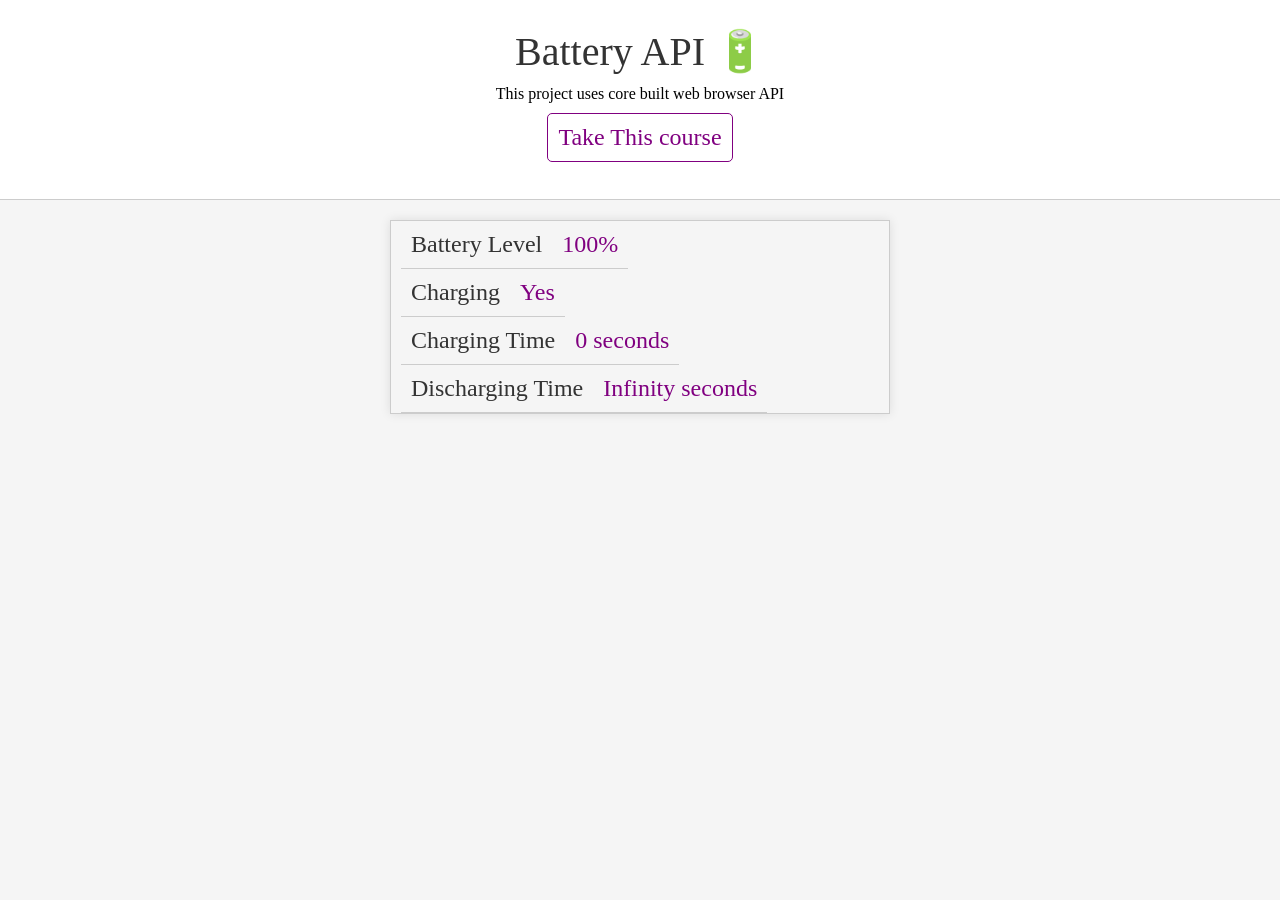
<file: battery-api/index.html>
<!DOCTYPE html>
<html lang="en">
  <head>
    <meta charset="UTF-8" />
    <meta http-equiv="X-UA-Compatible" content="IE=edge" />
    <meta name="viewport" content="width=device-width, initial-scale=1.0" />
    <title>Battery API</title>
    <link rel="stylesheet" href="main.css" />
  </head>
  <body>
    <header>
      <h1>Battery API 🔋</h1>
      <p>This project uses core built web browser API</p>
      <a href="">Take This course</a>
    </header>

    <div class="battery-container">
      <div class="item">
        <h3>Battery Level</h3>
        <span class="batteryLevel">Yes</span>
      </div>
      <div class="item">
        <h3>Charging</h3>
        <span class="batteryCharging">Yes</span>
      </div>
      <div class="item">
        <h3>Charging Time</h3>
        <span class="batteryChargingTime">Yes</span>
      </div>
      <div class="item">
        <h3>Discharging Time</h3>
        <span class="batteryDisChargingTime">Yes</span>
      </div>
    </div>
    <script src="script.js"></script>
  </body>
</html>
</file>
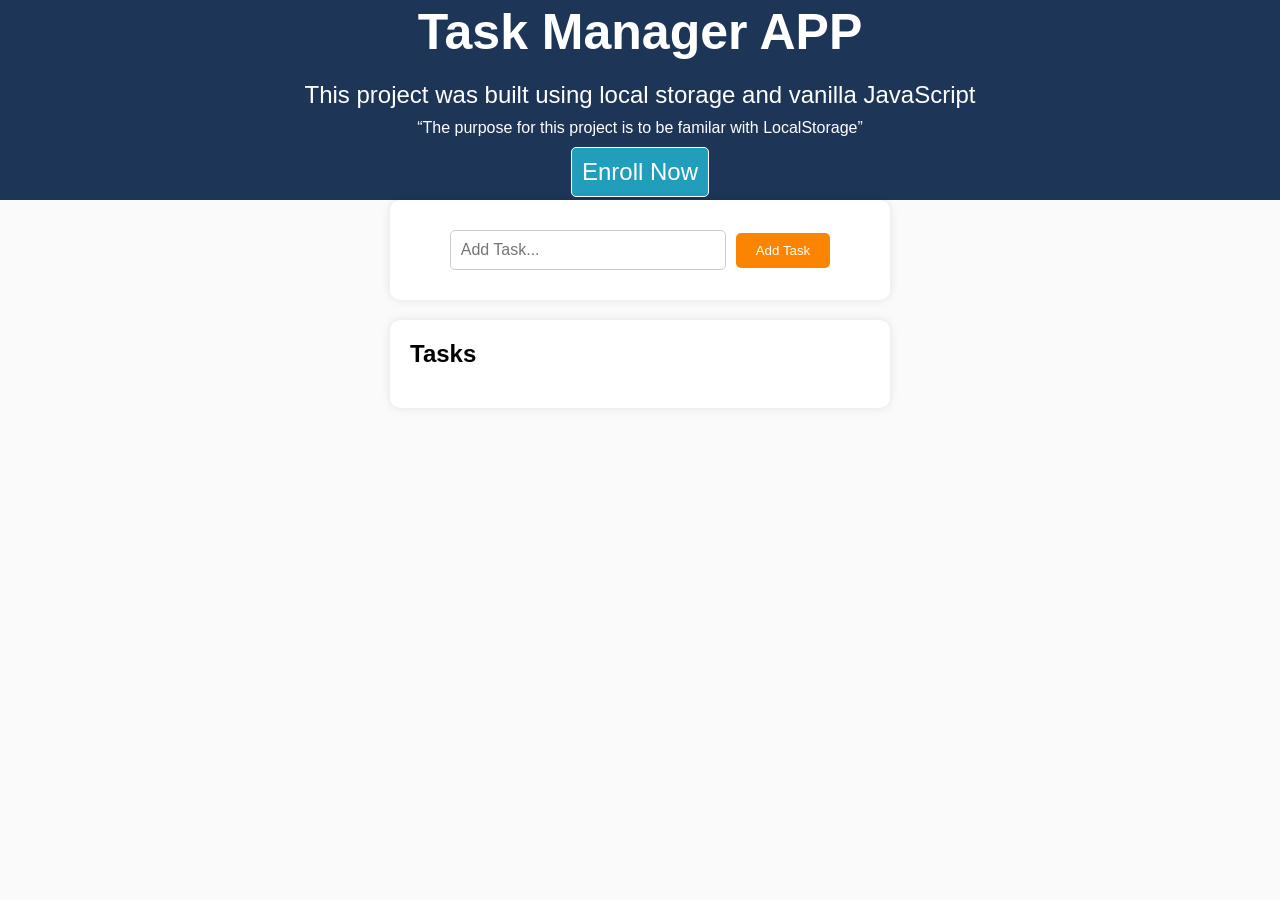
<file: localstorage-task-manager/index.html>
<!DOCTYPE html>
<html lang="en">
  <head>
    <meta charset="UTF-8" />
    <meta http-equiv="X-UA-Compatible" content="IE=edge" />
    <meta name="viewport" content="width=device-width, initial-scale=1.0" />
    <title>LocalStorage</title>
    <link rel="stylesheet" href="main.css">
  </head>
  <body>
   <header>
    <h1>Task Manager APP</h1>
    <p>
      This project was built using local storage and vanilla JavaScript
    </p>
    <q>The purpose for this project is to be familar with LocalStorage</q>
    <a target="_blank" href="https://www.unikaksha.com/">Enroll Now</a>
   </header>

    <main>
      <section id="add-task">
        <form>
          <input id="input" type="text" placeholder="Add Task..." />
          <button  type="submit">Add Task</button>
        </form>
      </section>

      <section id="tasks">
        <h2>Tasks</h2>
        <ul id="list-container">
          <!-- <li id="item">
            <span>Task 1</span>
            <button id="delete">X</button>
          </li> -->
        </ul>
      </section>

      <script src="script.js"></script>
  </body>
</html>
</file>
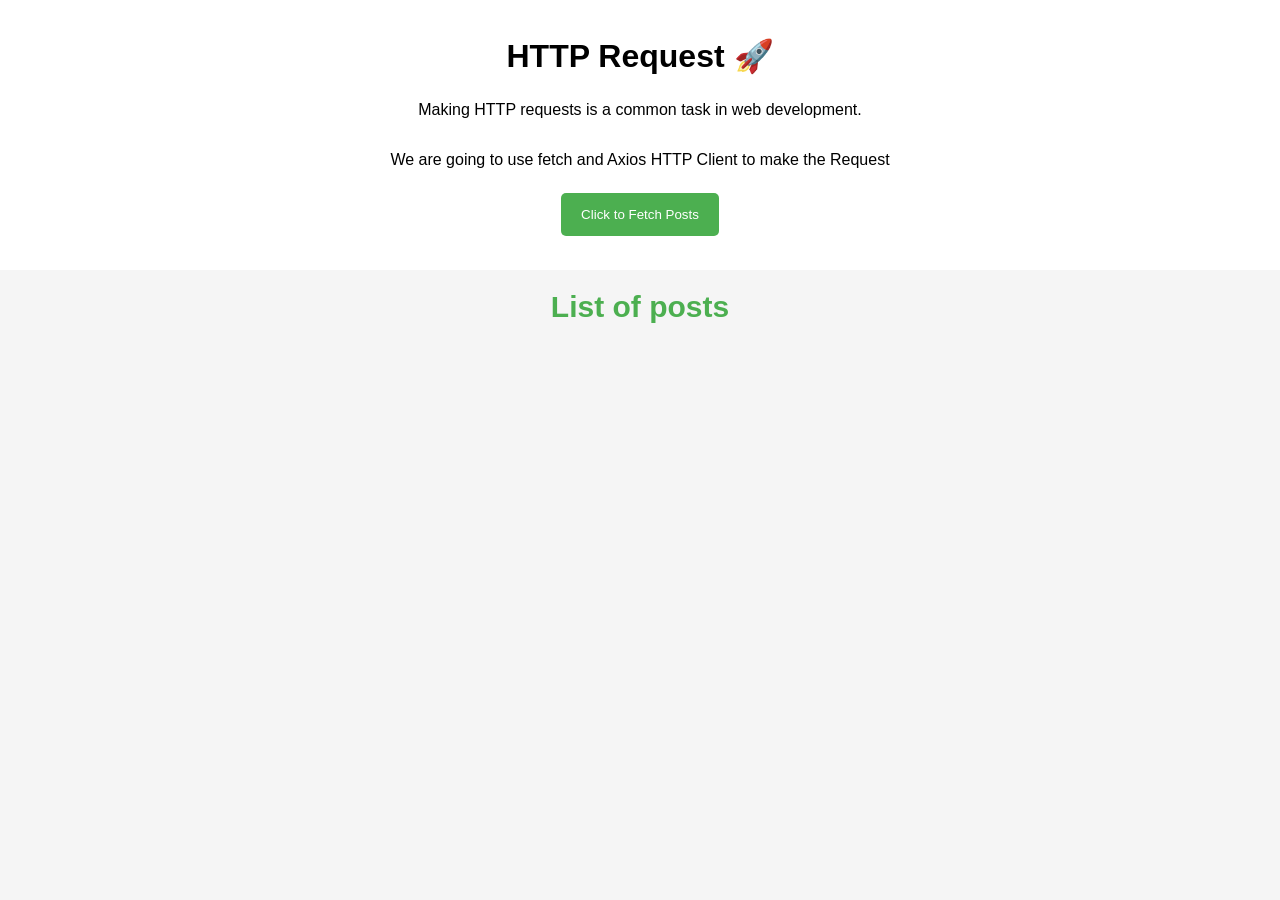
<file: fetch-api/post-app/index.html>
<!DOCTYPE html>
<html lang="en">
  <head>
    <meta charset="UTF-8" />
    <meta http-equiv="X-UA-Compatible" content="IE=edge" />
    <meta name="viewport" content="width=device-width, initial-scale=1.0" />
    <title>HTTP Request</title>
    <link rel="stylesheet" href="style.css">
  </head>
  <body>
    <header>
      <h1>HTTP Request 🚀</h1>
      <p>Making HTTP requests is a common task in web development.</p>
      <p>We are going to use fetch and Axios HTTP Client to make the Request</p>
      <button id="btn">Click to Fetch Posts</button>
    </header>
    <h1 class="title">List of posts</h1>
    <div class="container">
      <!-- <div class="card">
        <div class="card-title">
          <h2>Post 1</h2>
        </div>
        <div class="card-body">
          <p>
            Lorem ipsum dolor sit amet consectetur adipisicing elit. Quisquam,
            quidem.
          </p>
        </div>
      </div> -->
    </div>
    <script src="script.js"></script>
  </body>
</html>
</file>
<file: battery-api/main.css>
* {
  margin: 0;
  padding: 0;
  box-sizing: border-box;
}
body {
  background-color: #f5f5f5;
}
header {
  background-color: #fff;
  padding: 10px 0;
  border-bottom: 1px solid #ccc;
  display: flex;
  align-items: center;
  height: 200px;
  flex-direction: column;
  justify-content: center;
}

h1 {
  font-size: 2.5rem;
  font-weight: 400;
  color: #333;
  margin-bottom: 10px;
}

.battery-container {
  display: flex;
  align-items: flex-start;
  justify-content: center;
  margin-bottom: 10px;
  flex-direction: column;
  max-width: 500px;
  border: 1px solid #ccc;
  box-shadow: 0 0 10px rgba(0, 0, 0, 0.1);
  margin: 0 auto;
  margin-top: 20px;
}

.item {
  margin: 0 10px;
  display: flex;
  align-items: center;
  justify-content: center;
  padding: 10px;
  border-bottom: 1px solid #ccc;
}

h3 {
  font-size: 1.5rem;
  font-weight: 400;
  color: #333;
  margin-right: 20px;
}

span {
  font-size: 1.5rem;
  font-weight: 400;
  color: purple;
}

a {
  text-decoration: none;
  color: purple;
  padding: 10px;
  border: 1px solid purple;
  border-radius: 5px;
  margin: 10px;
  font-size: 1.5rem;
  font-weight: 400;
}
</file>
<file: localstorage-task-manager/main.css>
* {
  margin: 0;
  padding: 0;
  box-sizing: border-box;
}

body {
  font-family: "Poppins", sans-serif;
  background: #fafafa;
}
header {
  background-color: #1d3557;
  color: #fff;
  padding: 10px;
  height: 200px;
  display: flex;
  justify-content: center;
  align-items: center;
  flex-direction: column;
}

header p {
  font-size: 1.5rem;
  margin-top: 10px;
}
header a {
  text-decoration: none;
  color: #fff;
  font-size: 1.5rem;
  margin-top: 10px;
  border: 1px solid #fff;
  padding: 10px 20px;
  border-radius: 5px;
  transition: 0.5s;
  background-color: #219ebc;
  padding: 10px;
}
header q {
  margin-top: 10px;
}
header a:hover {
  background-color: #fff;
  color: #219ebc;
}
h1 {
  font-size: 50px;
  font-weight: 700;
  margin-bottom: 10px;
}

main {
  display: flex;
  justify-content: center;
  align-items: center;
  flex-direction: column;
}

form {
  width: 500px;
  background-color: #fff;
  padding: 20px;
  border-radius: 10px;
  box-shadow: 0 0 10px rgba(0, 0, 0, 0.1);
  display: flex;
  justify-content: center;
  align-items: center;
  min-height: 100px;
}

form input {
  width: 60%;
  padding: 10px;
  border: 1px solid #ccc;
  border-radius: 5px;
  outline: none;
  font-size: 16px;
}

form button {
  background-color: #fb8500;
  color: #fff;
  padding: 10px 20px;
  border: none;
  border-radius: 5px;
  margin-left: 10px;
  cursor: pointer;
}

#tasks {
  width: 500px;
  background-color: #fff;
  padding: 20px;
  border-radius: 10px;
  box-shadow: 0 0 10px rgba(0, 0, 0, 0.1);
  margin-top: 20px;
}

#list-container {
  margin-top: 20px;
  display: flex;
  flex-direction: column;
  justify-content: center;
  align-items: space-between;
}

#item {
  display: flex;
  justify-content: space-between;
  align-items: center;
  margin-bottom: 10px;
  background: #fff;
  padding: 10px;
  border-radius: 5px;
  box-shadow: 0 0 10px rgba(0, 0, 0, 0.1);
}
#item span {
  font-size: 16px;
  font-weight: 500;
}
#item:hover {
  transform: scale(1.02);
  transition: all 0.2s ease-in-out;
  cursor: pointer;
}
#delete {
  background-color: #e63946;
  color: #fff;
  padding: 5px 10px;
  border: none;
  border-radius: 5px;
  cursor: pointer;
}
#delete:hover {
  background-color: #f72536;
  transform: scale(1.1);
  transition: 0.2s;
}
</file>
<file: fetch-api/post-app/style.css>
* {
  margin: 0;
  padding: 0;
  box-sizing: border-box;
}
button {
  background-color: #4caf50;
  color: white;
  padding: 14px 20px;
  margin: 8px 0;
  border: none;
  cursor: pointer;
  border-radius: 5px;
}
.title {
  font-size: 30px;
  font-weight: bold;
  color: #4caf50;
  text-align: center;
  margin: 20px;
}
button:hover {
  opacity: 0.8;
  transform: scale(1.05);
  transition: all 0.3s ease-in-out;
}
p {
  color: gray;
  text-align: center;
  line-height: 30px;
}
header {
  width: 100%;
  height: 30vh;
  background-color: #fff;
  display: flex;
  flex-direction: column;
  align-items: center;
  justify-content: center;
}
h1 {
  font-size: 2rem;
  font-weight: bold;
  color: #000;
  margin: 10px;
}
header p {
  color: #000;
  margin: 10px;
}

body {
  font-family: "Roboto", sans-serif;
  font-size: 16px;
  background: #f5f5f5;
  height: 100vh;
}

.container {
  display: flex;
  justify-content: center;
  flex-wrap: wrap;
}

.card {
  width: 400px;
  max-width: 300px;
  margin: 10px;
  background: #fff;
  border-radius: 5px;
  box-shadow: 0px 0px 10px rgba(0, 0, 0, 0.1);
  padding: 20px;
  display: flex;
  flex-direction: column;
  justify-content: space-between;
  align-items: center;
}

.header {
  background: #333;
  padding: 20px;
  text-align: center;
}

.card-title {
  margin: 10px;
}
</file>
